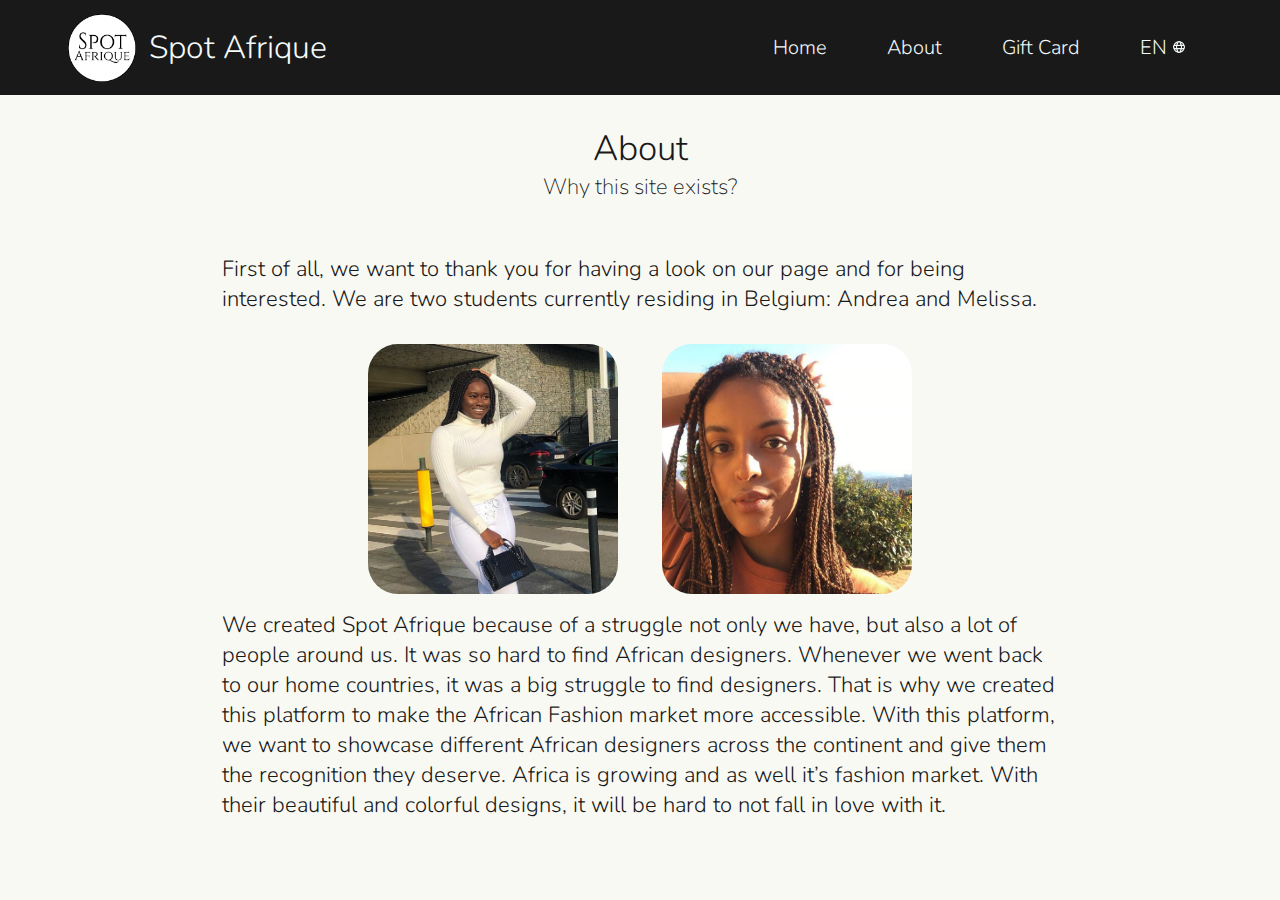
<file: lang/en/about.html>
<!DOCTYPE html>
<html lang="en">
    <head>
        <meta charset="utf-8">
        <title>Spot Afrique</title>
        <meta name="description" content="">
        <meta name="viewport" content="width=device-width, initial-scale=1">
        <link rel="stylesheet" href="../../resources/css/style.css">
        <link href="https://fonts.googleapis.com/css?family=Nunito:200,300,400,600,700&display=swap" rel="stylesheet">
        <link rel="stylesheet" href="https://use.fontawesome.com/releases/v5.6.3/css/all.css">
    </head>
    <body>
    <header class="header">
        <img class="logo" src="../../resources/images/LogoDesign.png" alt="logo" width="75px" height="75px">
        <h1 class="title">Spot Afrique</h1>
        <nav>
            <ul class="nav__links">
                <li><a href="../../index.html">Home</a></li>
                <li><a href="#">About</a></li>
                <li><a href="giftcard.html">Gift Card</a></li>
                <li class="language">
                    <div class="dropdown">
                        <a href="#">EN <img src="../../resources/images/icon_globe.png" alt="language button" width="14px" height="14px"></a>
                        <div class="dropdown-content">
                            <a href="#">English</a>
                            <a href="#">Français</a>
                            <a href="#">Español</a>
                        </div>
                    </div>
                </li>
            </ul>
        </nav>
        <p onclick="openNav()" class="menu cta">Menu</p>
    </header>
        <div id="mobile__menu" class="overlay">
            <a class="close" onclick="closeNav()">&times;</a>
            <div class="overlay__content">
                <a href="#">Home</a>
                <a href="#">About</a>
                <a href="#">Gift Card</a>
                <a href="">EN <img src="../../resources/images/icon_globe.png" alt="language button" width="14px" height="14px"></a>
            </div>
        </div>
        <script type="text/javascript" src="../../resources/js/moblie.js"></script>
        <div class="page-title">
            <h2 class="header-title">About</h2>
            <h3 class="header-sub-tittle">Why this site exists?</h3>
        </div>
        <div class="center">
            <div class="page-content">
                <p>First of all, we want to thank you for having a look on our page and for being interested. We are two students currently residing in Belgium: Andrea and Melissa.</p>
            </div>
        </div>
        <div class="center-picture">
            <div class="pictures-grid">
                <img class="pictures" src="../../resources/images/andreav2.jpeg" alt="Picture of Andrea" width="250px" height="250px">
            </div>
            <div class="pictures-grid">
                <img class="pictures" src="../../resources/images/melissav2.jpeg" alt="Picture of Melissa" width="250px" height="250px">
            </div>
        </div>
        <div class="center">
            <div class="page-content">
                <p>We created Spot Afrique because of a struggle not only we have, but also a lot of people around us. It was so hard to find African designers. Whenever we went back to our home countries, it was a big struggle to find designers. That is why we created this platform to make the African Fashion market more accessible. With this platform, we want to showcase different African designers across the continent and give them the recognition they deserve. Africa is growing and as well it’s fashion market. With their beautiful and colorful designs, it will be hard to not fall in love with it. </p>
            </div>
        </div>
    </body>
</html>
</file>
<file: resources/css/style.css>
html, body{
    margin: 0;
    padding: 0;
    background-color: #F9F9F4;
}
* {
    box-sizing: border-box;
    margin: 0;
    padding: 0;
}
header{
    display: flex;
    justify-content: space-between;
    align-items: center;
    padding: 10px 5%;
    background-color: #191919;
}
.title{
    font-family: "Nunito", sans-serif;
    font-weight: 300;
    color: #F4F9F9;
    padding: 10px;
    flex: auto;
}
.title-wrapper{
    display: inline-flex;
}
.arrow-back{
    padding-top: 45px;
    width: 800px;
}
.arrow-back img{
    width: 45px;
    height: 45px;
}
.arrow-back-move{
    padding-left: 500px;
}
.logo{
    cursor: pointer;
}
.nav__links a, .cta, .overlay__content a{
    font-family: "Nunito", sans-serif;
    font-weight: 300;
    font-size: 20px;
    color: #F4F9F9;
    text-decoration: none;
}
.nav__links{
    list-style: none;
    display: flex;
}
.nav__links li{
    padding: 0 30px;
}
.nav__links li a{
    transition: all 0.3s ease 0s;
}
.nav__links li a:hover{
    color: darkgray;
}
.cta{
    padding: 9px 25px;
    background-color: rgba(0, 136, 169, 1);
    border: none;
    border-radius: 50px;
    cursor: pointer;
    transition: all 0.3s ease 0s;
}
.cta:hover{
    background-color: rgba(0, 136, 169, 0.8);
}
.dropdown{
    position: relative;
    display: inline-block;
}
.dropdown-content{
    display: none;
    position: absolute;
    background-color: #191919;
    border-radius: 10px;
    min-width: 120px;
    box-shadow: 0 8px 16px 0 rgba(0,0,0,0.2);
    z-index: 1;
    text-align: center;
}
.dropdown-content a{
    color: #F4F9F9;
    padding: 12px 16px;
    text-decoration: none;
    display: block;
}
.dropdown-content a:hover{
    background-color: rgba(207, 207, 207, 0.2);
}
.dropdown:hover .dropdown-content{
    display: block;
}
.header-title{
    font-weight: 300;
    font-size: 35px;
}
.page-title{
    font-family: "Nunito", sans-serif;
    font-weight: 100;
    font-size: 20px;
    color: #191919;
    padding: 30px;
    text-align: center;
}
.header-sub-tittle{
    margin-top: -30px;
    font-family: "Nunito", sans-serif;
    font-weight: 100;
    font-size: 22px;
    color: #191919;
    padding: 30px;
    text-align: center;
}
.center{
    margin: auto;
    width: 70%;
}
.center-picture{
    text-align: center;
}
.page-content{
    margin-top: -50px;
    font-family: "Nunito", sans-serif;
    font-weight: 300;
    font-size: 22px;
    color: #191919;
    padding: 30px;
    text-align: left;
    display: inline-flex;
}
.designer-content{
    margin-top: -50px;
    font-family: "Nunito", sans-serif;
    font-weight: 300;
    font-size: 22px;
    color: #191919;
    padding: 0 2% 0;
    text-align: center;
    display: inline-flex;
}
.pictures-grid{
    padding: 0 20px 20px 20px;
    display: inline-block;
    text-align: center;
}
.pictures{
    text-align: center;
    border: none;
    border-radius: 30px;
}
.wrapper{
    width: 100%;
    height: 7vh;
    background-size: cover;
    display: flex;
    justify-content: center;
    align-items: center;
}
.search_box{
    width: 25%;
    position: relative;
}
.search_box input[type="text"]{
    width: 100%;
    padding: 10px 60px 10px 20px;
    box-sizing: border-box;
    background: rgb(242, 243, 243);
    border: hidden;
    border-bottom: 2px solid rgba(25,25,25,0.2);
    border-radius: 30px;
    font-size: 18px;
    color: #191919;
    outline: none;
}
.fa-search{
    position: absolute;
    top: 50%;
    transform: translateY(-50%);
    right: 25px;
    color: #191919;
    font-size: 25px;
}
::-webkit-input-placeholder {
    /* Chrome/Opera/Safari */
    color: #191919;
}
::-moz-placeholder {
    /* Firefox 19+ */
    color: #191919;;
}
:-ms-input-placeholder {
    /* IE 10+ */
    color: #191919;;
}
@media screen and (max-width: 425px){
    .search_box{
        width: 95%;
    }
}

/* Mobile Nav */
.menu {
    display: none;
}
.overlay {
    height: 100%;
    width: 0;
    position: fixed;
    z-index: 1;
    left: 0;
    top: 0;
    background-color: #24252a;
    overflow-x: hidden;
    transition: all 0.5s ease 0s;
}
.overlay__content {
    display: flex;
    height: 100%;
    flex-direction: column;
    align-items: center;
    justify-content: center;
}
.overlay a {
    padding: 15px;
    font-size: 36px;
    display: block;
    transition: all 0.3s ease 0s;
}
.overlay a:hover,
.overlay a:focus {
    color: #0088a9;
}
.overlay .close {
    position: absolute;
    top: 20px;
    right: 45px;
    font-size: 60px;
    color: #edf0f1;
}
@media screen and (max-height: 450px) {
    .overlay a {
        font-size: 20px;
    }
    .overlay .close {
        font-size: 40px;
        top: 15px;
        right: 35px;
    }
}
@media only screen and (max-width: 800px) {
    .nav__links,
    .cta {
        display: none;
    }
    .menu {
        display: initial;
    }
}
</file>
